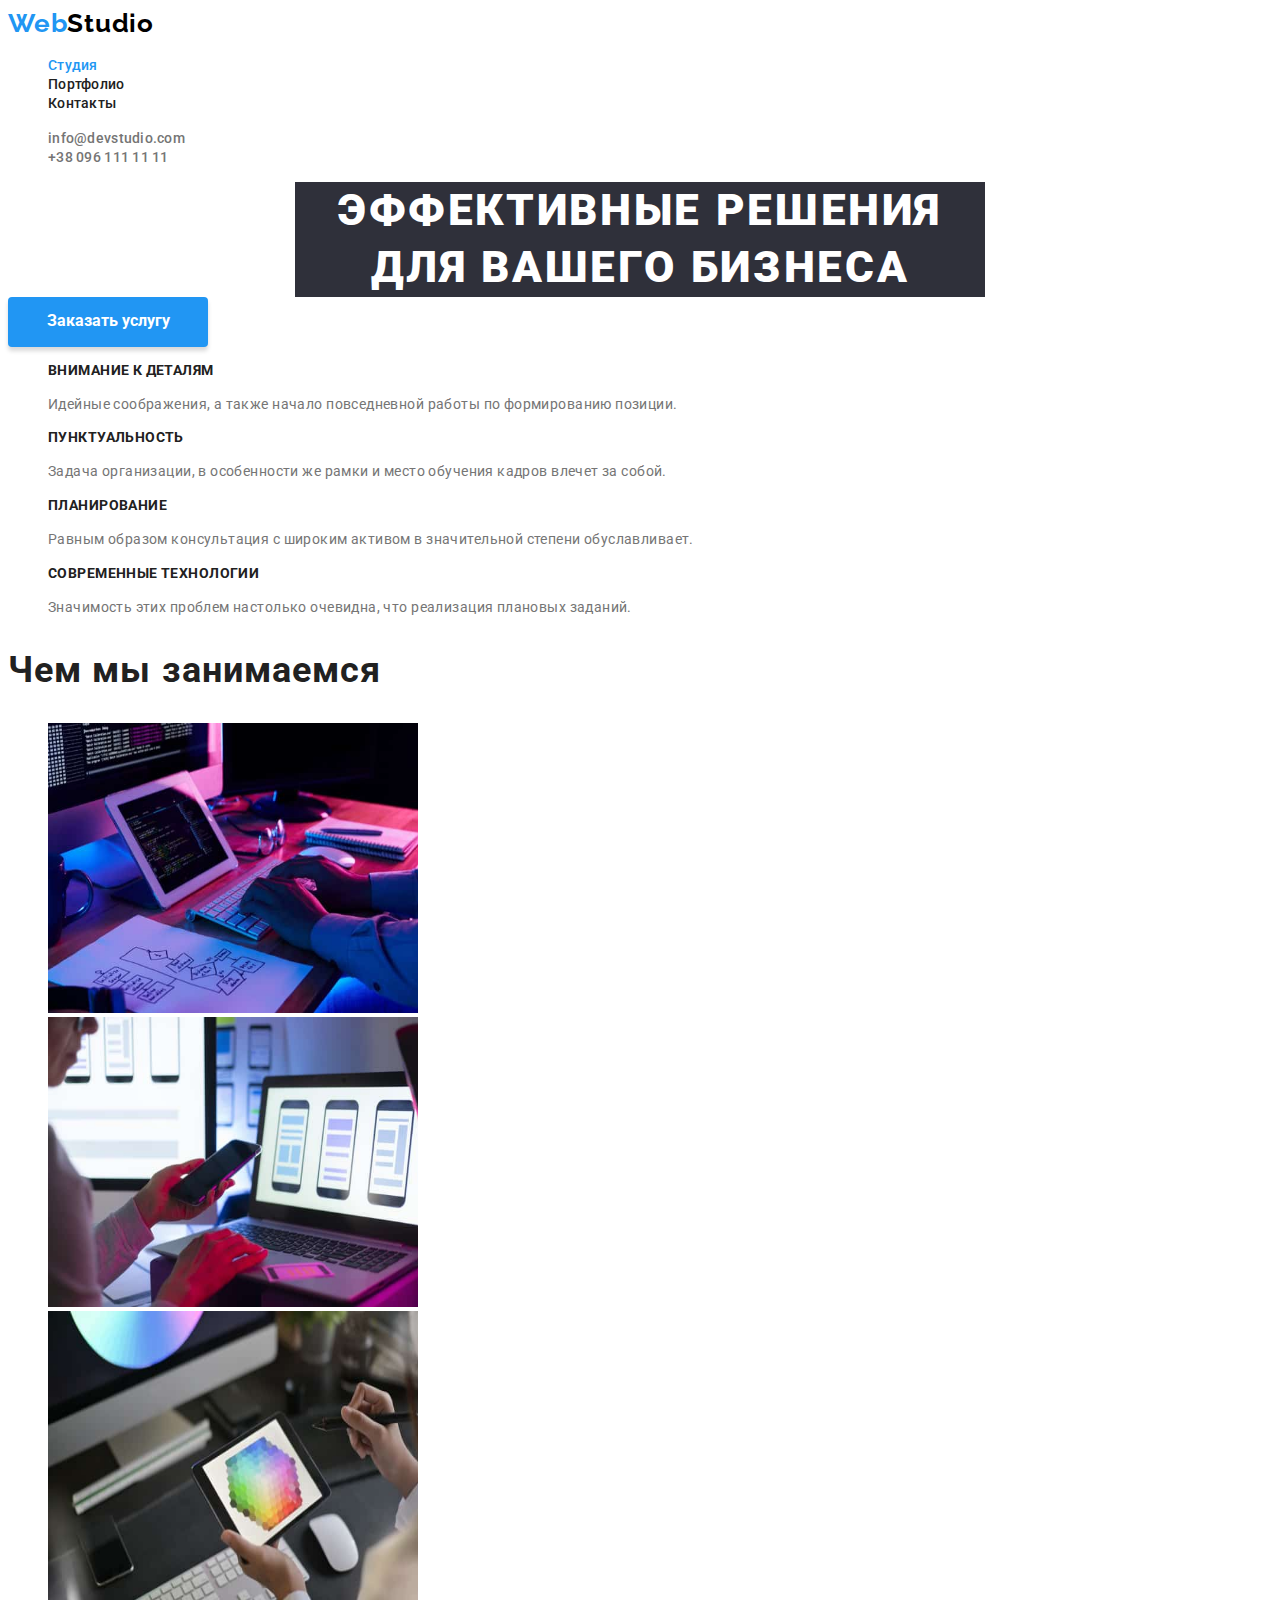
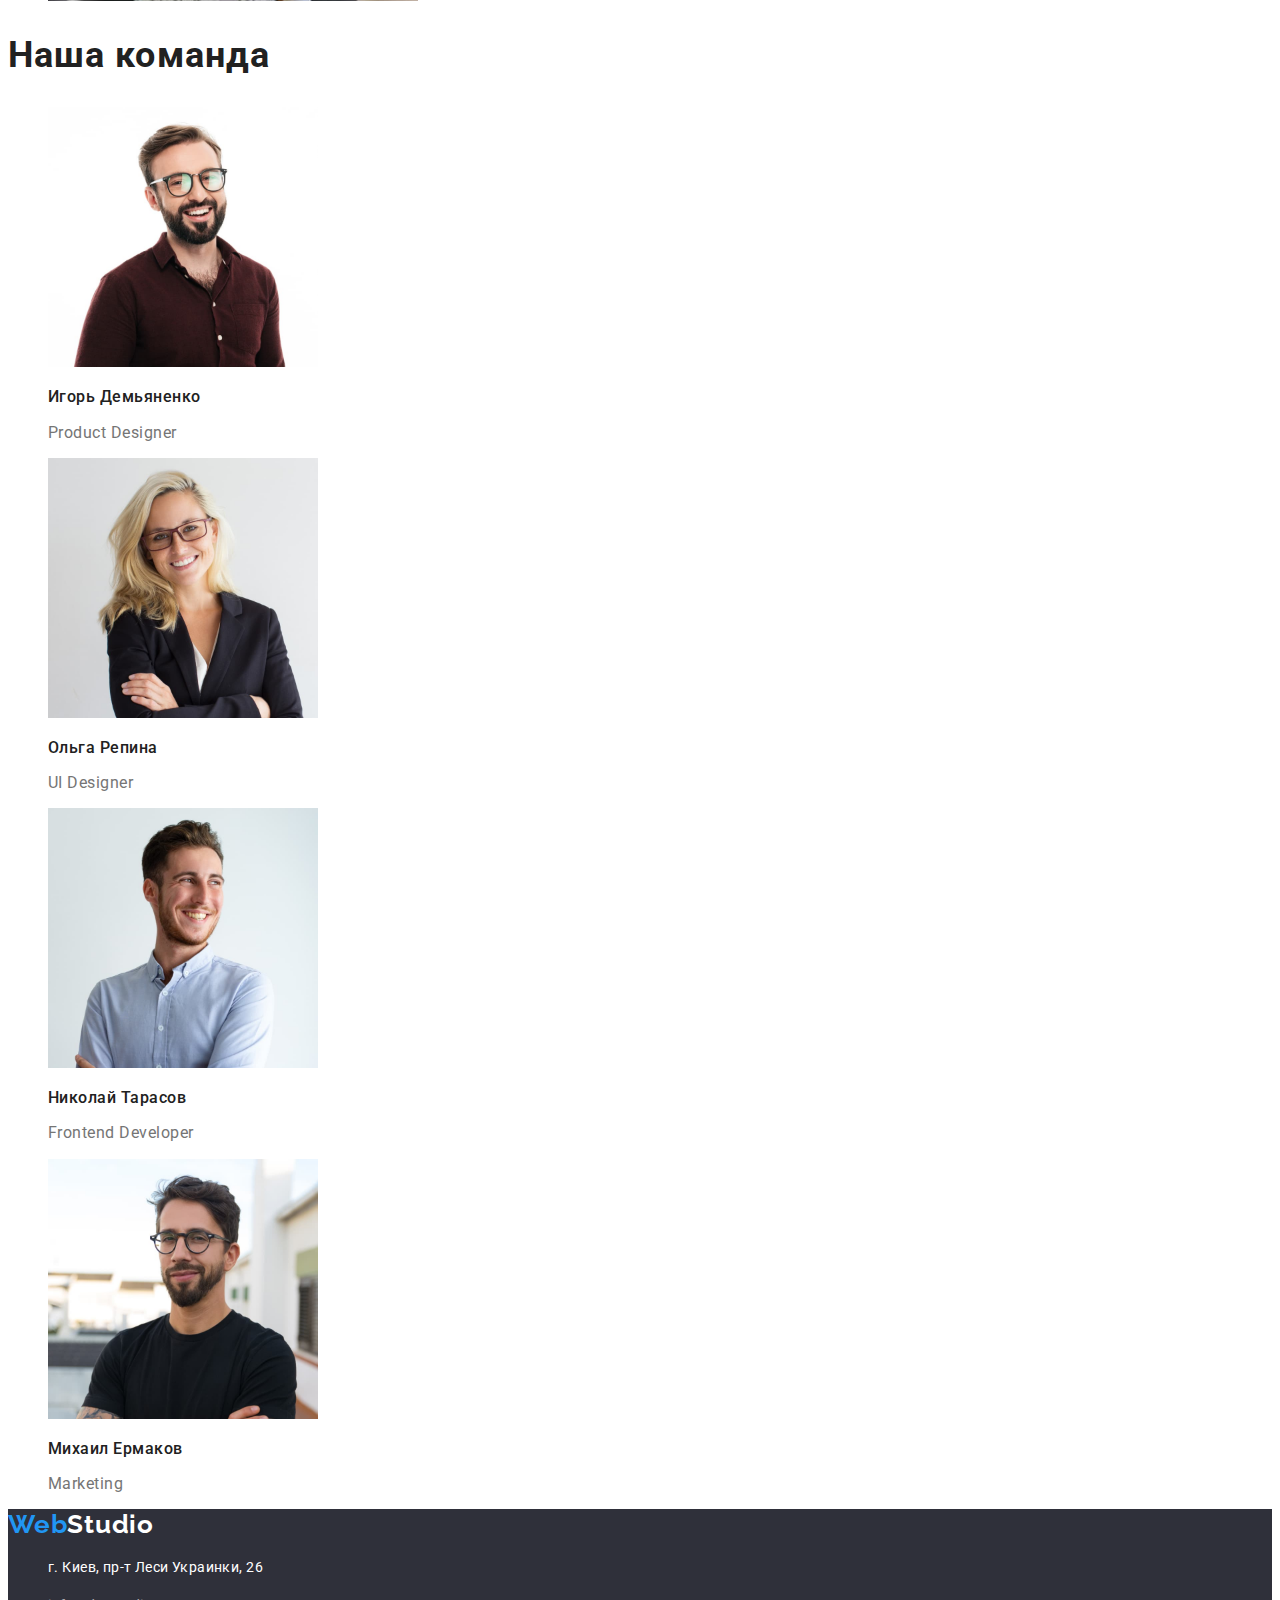
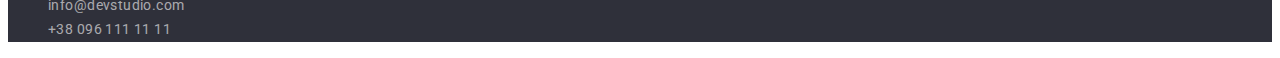
<file: index.html>
<!DOCTYPE html>
<html lang="en">
<head>
    <meta charset="UTF-8">
    <meta http-equiv="X-UA-Compatible" content="IE=edge">
    <meta name="viewport" content="width=device-width, initial-scale=1.0">
    <link rel="preconnect" href="https://fonts.googleapis.com">
    <link rel="preconnect" href="https://fonts.gstatic.com" crossorigin>
    <link href="https://fonts.googleapis.com/css2?family=Raleway:wght@700&family=Roboto:wght@400;500;700;900&display=swap" rel="stylesheet">
    <title>WebStudio</title>
    <link rel="stylesheet" href="css/style.css">
</head>
<body class="info_main">
    <header>
        <nav>
            <a class="webStudio">Web<span class="colorweb">Studio</span></a>
            <ul>
                <li class="a_studio">
                    <a href="./studio.html" class="studio">Студия</a>
                </li>
                <li class="a_studio">
                    <a href="./portfolio.html" class="portfolio">Портфолио</a>
                </li>
                <li class="a_studio">
                    <a href="./contakts.html" class="contakts">Контакты</a>
                </li>
            </ul>
        </nav>
        <ul>
            <li class="a_studio">
                <a href="mailtoinfo@devstudio.com" class="link_info">info@devstudio.com</a>
            </li>
            <li class="a_studio">
                <a href="tel+380961111111" class="link_info">+38 096 111 11 11</a>
            </li>
        </ul>
    </header>
    <main>
        <section class="team_style">
            <h1 lang="ru" class="style_round">
                Эффективные решения для вашего бизнеса
            </h1>
            <button type="button" class="info_button">Заказать услугу</button>
        </section>
        <section>
            <ul>
            <li class="a_studio">
                <h3 class="info_team">Внимание к деталям</h3>
                <p class="text_team">Идейные соображения, а также начало повседневной работы по формированию позиции.</p>
            </li>
                    
            <li class="a_studio">
                <h3 class="info_team">Пунктуальность</h3>
                <p class="text_team">Задача организации, в особенности же рамки и место обучения кадров влечет за собой.</p>
            </li>
                
            <li class="a_studio">
                <h3 class="info_team">Планирование</h3>
                <p class="text_team">Равным образом консультация с широким активом в значительной степени обуславливает.</p>
            </li>
                      
            <li class="a_studio">
                <h3 class="info_team">Современные технологии</h3>
                <p class="text_team">Значимость этих проблем настолько очевидна, что реализация плановых заданий.</p>
            </li>
                    
            </ul>
            </section>
        <section>
                <h2 class="work_team">Чем мы занимаемся</h2>
                <ul>
                    <li class="a_studio">
                        <img src="./image-1/5.jpg" alt="Стол" width="370" height="290">
                    </li>
                    <li class="a_studio">
                        <img src="./image-1/6.jpg" alt="Комп" width="370" height="290">
                    </li>
                    <li class="a_studio"> 
                        <img src="./image-1/7.jpg" alt="Планшет" width="370" height="290">
                    </li>
                </ul>      
        </section>
        <section>
            <h2 class="work_team">Наша команда</h2>
            <ul>
                <li class="a_studio">
                    <img src="./image-1/img(4).jpg" alt="man" width="270" height="260">
                        <h3 class="id_team">Игорь Демьяненко</h3>
                        <p class="skil_team">Product Designer</p> 
                </li>
                <li class="a_studio">
                    <img src="./image-1/img(1).jpg" alt="man" width="270" height="260">
                        <h3 class="id_team">Ольга Репина</h3>
                        <p class="skil_team">UI Designer</p> 
                </li>
                <li class="a_studio">
                    <img src="./image-1/img(2).jpg" alt="man" width="270" height="260">
                       <h3 class="id_team">Николай Тарасов</h3>
                       <p class="skil_team">Frontend Developer</p> 
                </li>
                <li class="a_studio">
                    <img src="./image-1/img(3).jpg" alt="man" width="270" height="260">
                       <h3 class="id_team">Михаил Ермаков</h3>
                       <p class="skil_team">Marketing</p> 
                </li>
            </ul>
         </section>
    </main>
            <footer class="info_link">
                <a class="webStudio_2">Web<span class="style_studio">Studio</span></a>
                <address>
                    <ul>
                        <li class="a_studio"><p class="link_street">г. Киев, пр-т Леси Украинки, 26</p></li>
                        <li class="a_studio"><a href="mailtoinfo@devstudio.com" class="link_infos">info@devstudio.com</a></li>
                        <li class="a_studio"><a href="tel+380961111111" class="link_infos">+38 096 111 11 11</a></li> 
                    </ul>
                </address>
            </footer>
</body>
</html>
</file>
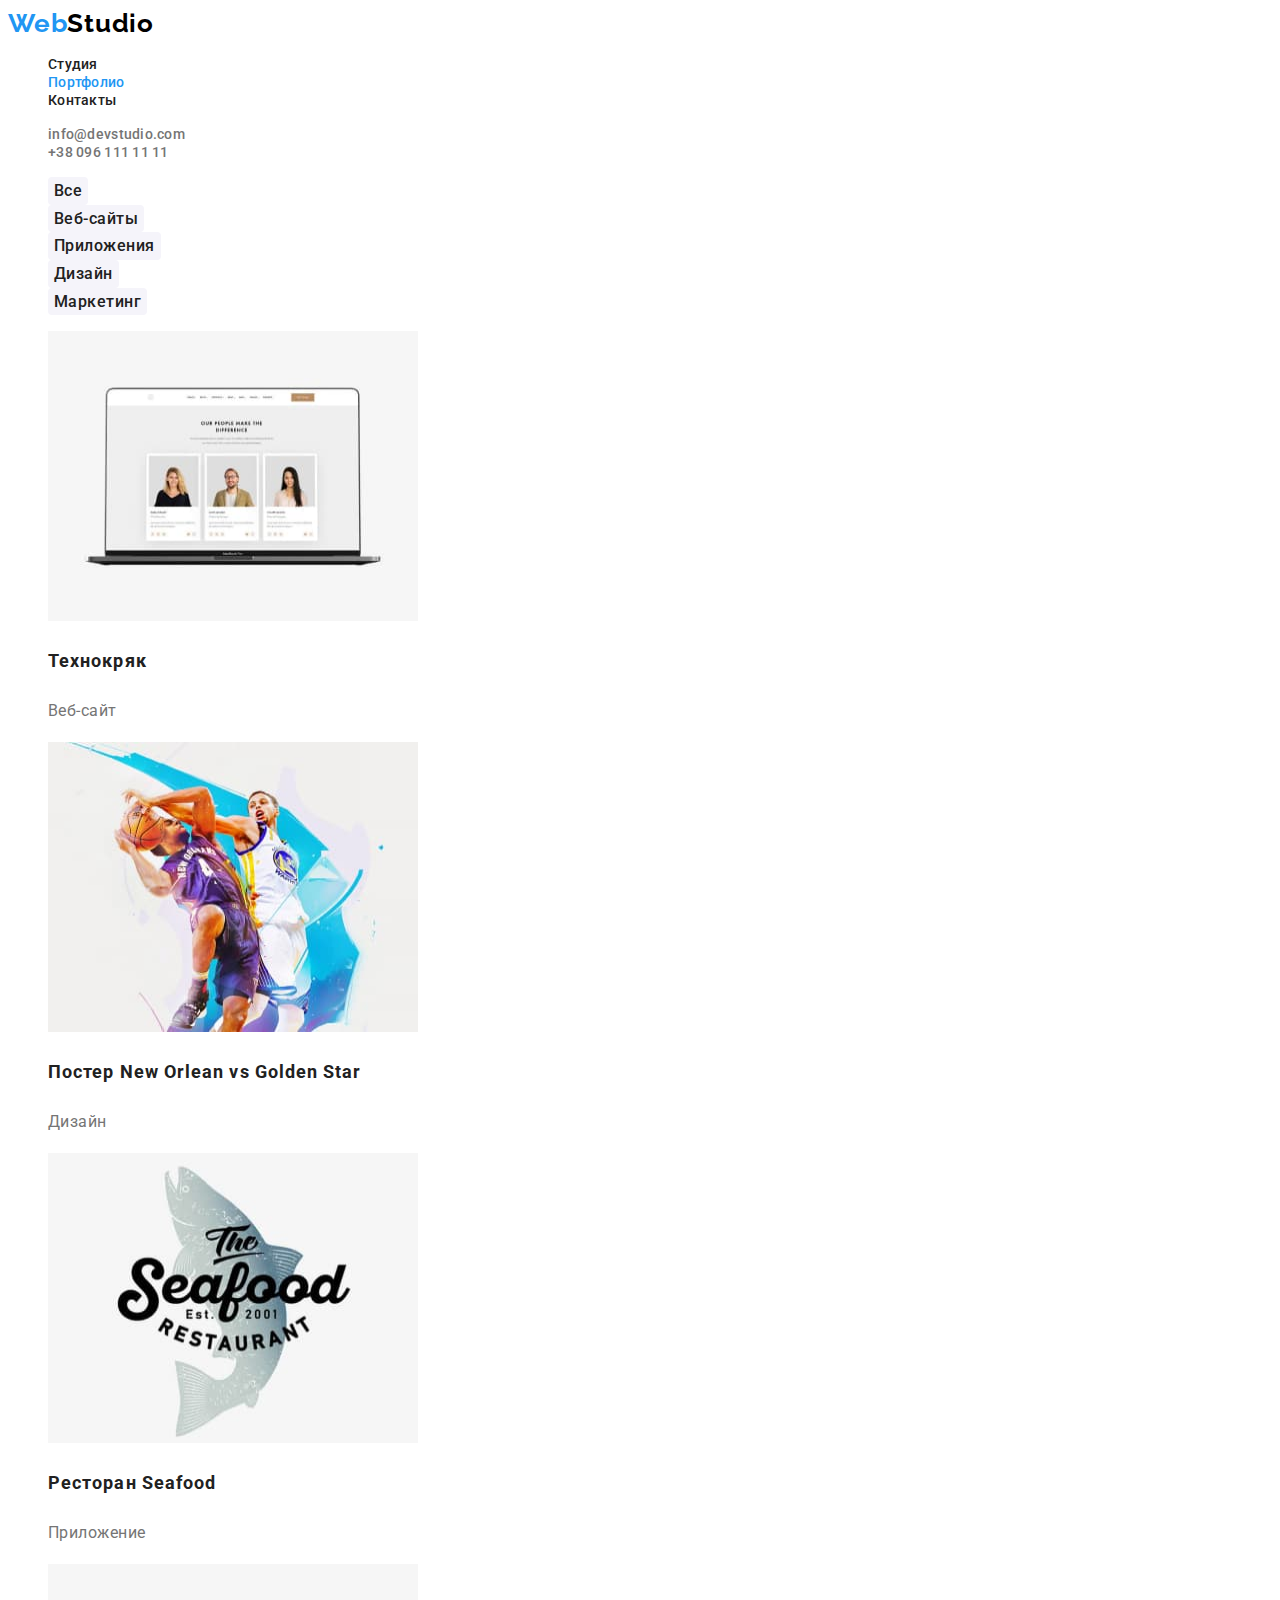
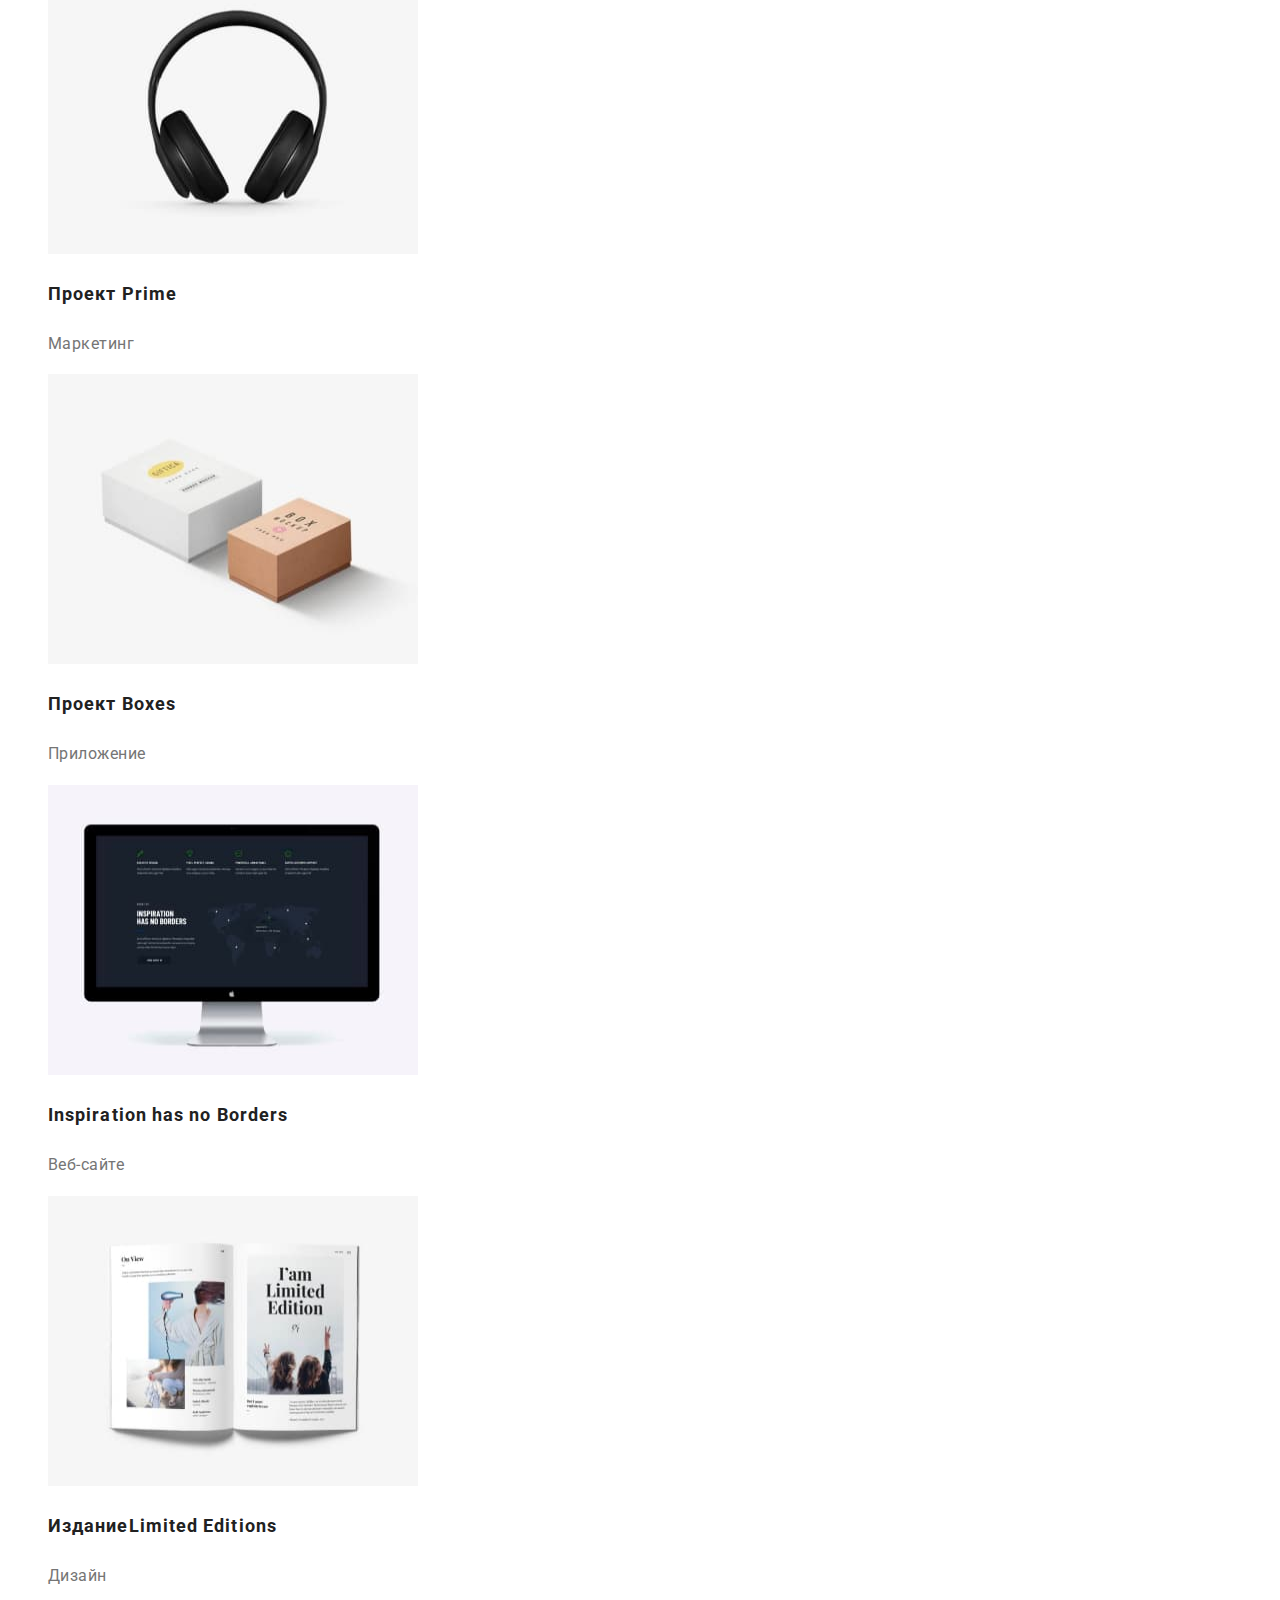
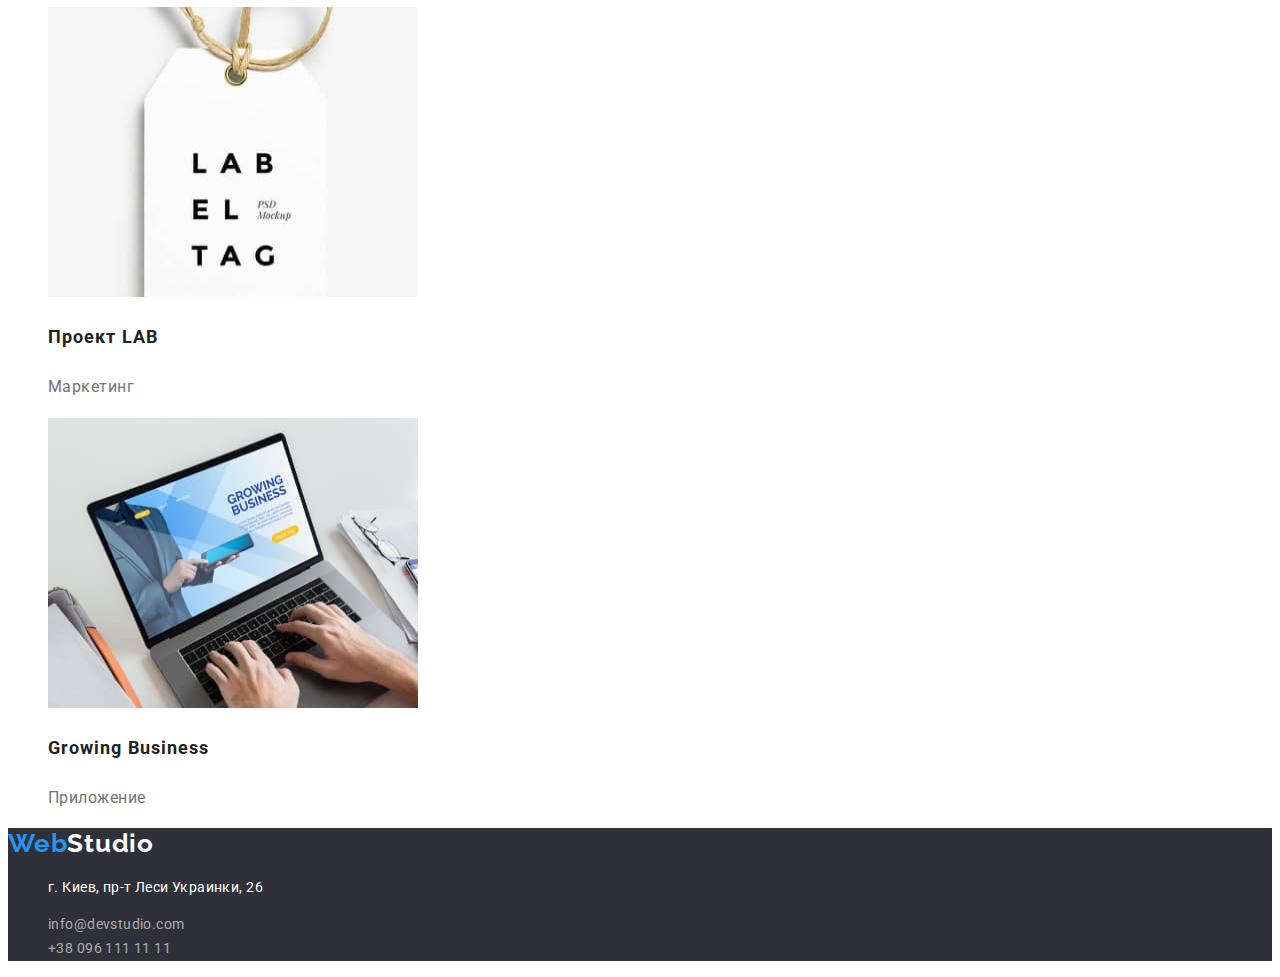
<file: portfolio.html>
<!DOCTYPE html>
<html lang="ru">
<head>
    <meta charset="UTF-8">
    <meta http-equiv="X-UA-Compatible" content="IE=edge">
    <meta name="viewport" content="width=device-width, initial-scale=1.0">
    <link rel="preconnect" href="https://fonts.googleapis.com">
    <link rel="preconnect" href="https://fonts.gstatic.com" crossorigin>
    <link href="https://fonts.googleapis.com/css2?family=Raleway:wght@700&family=Roboto:wght@400;500;700;900&display=swap"
        rel="stylesheet">
    <title>Портфолио</title>
    <link rel="stylesheet" href="css/style.css">
</head>
<body>
    <header>
        <nav>
            <a class="webStudio">Web<span class="colorweb">Studio</span></a>
            <ul>
                <li class="a_studio">
                    <a href="./index.html" class="studio_style">Студия</a>
                </li>
                <li class="a_studio">
                    <a href="" class="portfolio_style">Портфолио</a>
                </li>
                <li class="a_studio">
                <a href="./contakts.html" class="contakts">Контакты</a>
            </li>
            </ul>
        </nav>
        <ul>
            <li class="a_studio">
                <a href="mailtoinfo@devstudio.com" class="link_info">info@devstudio.com</a>
            </li>
            <li class="a_studio">
                <a href="tel+380961111111" class="link_info">+38 096 111 11 11</a>
            </li>
        </ul>
    </header>
    <main>
        <section>
            <ul >
                <li class="a_studio">
                    <button type="button" class="info_buttons">Все</button>
                </li>
                <li class="a_studio">
                    <button type="button" class="info_buttons">Веб-сайты</button>
                </li>
                <li class="a_studio">
                    <button type="button" class="info_buttons">Приложения</button>
                </li>
                <li class="a_studio">
                    <button type="button" class="info_buttons">Дизайн</button>
                </li>
                <li class="a_studio">
                    <button type="button" class="info_buttons">Маркетинг</button>
                </li>
            </ul>
                <ul>
                    <li class="a_studio"><img src="./images-2/img.jpg" width="370" height="290" alt="Ноут"></li>
                    <li class="a_studio">
                        <h3 class="style_work">Технокряк</h3>
                        <p class="style_skill">Веб-сайт</p>
                    </li>
                    
                </ul>
               
                <ul>
                    <li class="a_studio"><img src="./images-2/img(1).jpg" width="370" height="290" alt="Постер"></li>
                    <li class="a_studio">
                        <h3 class="style_work">Постер <span lang="en">New Orlean vs Golden Star</span></h3>
                        <p class="style_skill">Дизайн</p>
                    </li>
                    
                </ul>

                <ul>
                    <li class="a_studio"><img src="./images-2/img(2).jpg" width="370" height="290" alt="Постер"></li>
                    <li class="a_studio">
                        <h3 class="style_work">Ресторан <span lang="en">Seafood</span></h3>
                        <p class="style_skill">Приложение</p>
                    </li>
                    
                </ul>

                <ul>
                    <li class="a_studio"><img src="./images-2/img(3).jpg" width="370" height="290" alt="Наушники"></li>
                    <li class="a_studio">
                        <h3 class="style_work">Проект Prime</h3>
                        <p class="style_skill">Маркетинг</p>
                    </li>
                    
                </ul>

                <ul>
                    <li class="a_studio"><img src="./images-2/img(4).jpg" width="370" height="290" alt="Коробки"></li>
                    <li class="a_studio">
                        <h3 class="style_work">Проект Boxes</h3>
                        <p class="style_skill">Приложение</p>
                    </li>
                    
                </ul>

                <ul>
                    <li class="a_studio"><img src="./images-2/img(5).jpg" width="370" height="290" alt="Монитор"></li>
                    <li class="a_studio">
                        <h3 class="style_work" lang="en">Inspiration has no Borders</h3>
                        <p class="style_skill">Веб-сайте</p>
                    </li>
                    
                </ul>

                <ul>
                    <li class="a_studio"><img src="./images-2/img(6).jpg" width="370" height="290" alt="Книга"></li>
                    <li class="a_studio">
                        <h3 class="style_work">Издание<span lang="en">Limited Editions</span></h3>
                        <p class="style_skill">Дизайн</p>
                    </li>
                    
                </ul>

                <ul>
                    <li class="a_studio"><img src="./images-2/img(7).jpg" width="370" height="290" alt="Бирка"></li>
                    <li class="a_studio">
                        <h3 class="style_work">Проект <span lang="en">LAB</span></h3>
                        <p class="style_skill">Маркетинг</p>
                    </li>
                    
                </ul>

                <ul>
                    <li class="a_studio"><img src="./images-2/img(8).jpg" width="370" height="290" alt="Бирка"></li>
                    <li class="a_studio">
                        <h3 class="style_work">Growing Business</h3>
                        <p class="style_skill">Приложение</p>
                    </li>
                    
                </ul>
        </section>
        <footer class="info_link">
            <a class="webStudio_2">Web<span class="style_studio">Studio</span></a>
            <address>
                <ul>
                    <li class="a_studio">
                        <p class="link_street">г. Киев, пр-т Леси Украинки, 26</p>
                    </li>
                    <li class="a_studio"><a href="mailtoinfo@devstudio.com" class="link_infos">info@devstudio.com</a></li>
                    <li class="a_studio"><a href="tel+380961111111" class="link_infos">+38 096 111 11 11</a></li>
                </ul>
            </address>
        </footer>
    </main>
</body>
</html>
</file>
<file: css/style.css>
.info_main {
    background: #FFFFFF;
    font-family: 'Roboto', 'Raleway';

}
.webStudio {
    font-family: 'Raleway';
    font-style: normal;
    font-weight: 700;
    font-size: 26px;
    line-height: 1.2;
    letter-spacing: 0.03em;
    color: #2196F3;

}
.colorweb {
    font-family: 'Raleway';
    font-style: normal;
    font-weight: 700;
    font-size: 26px;
    line-height: 1.2;
    letter-spacing: 0.03em;
    color:black;
}

.studio {
    font-family: 'Roboto';
    font-style: normal;
    font-weight: 500;
    font-size: 14px;
    line-height: 1.14;
    letter-spacing: 0.02em;
    color: #2196F3;
    text-decoration: none;
    width: 49px;
    height: 16px;
}
.a_studio{
   
    list-style: none;
}


.portfolio {
    font-family: 'Roboto';
    font-style: normal;
    font-weight: 500;
    font-size: 14px;
    line-height: 1.14;
    letter-spacing: 0.02em;
    text-decoration: none;
    color: #212121;
    width: 77px;
    height: 16px;
}

.contakts {
    font-family: 'Roboto';
    font-style: normal;
    font-weight: 500;
    font-size: 14px;
    line-height: 1.14;
    letter-spacing: 0.02em;
    text-decoration: none;
    color: #212121;
    width: 68px;
    height: 16px;
    
}

.link_info {
    font-family: 'Roboto';
    font-style: normal;
    font-weight: 500;
    font-size: 14px;
    line-height: 1.2;
    letter-spacing: 0.02em;
    color: #757575;
    list-style: none;
    text-decoration: none;
}

/*Еффективное решение*/

.style_round {
    font-family: 'Roboto';
    font-style: normal;
    font-weight: 900;
    font-size: 44px;
    line-height: 1.3;
    text-align: center;
    letter-spacing: 0.06em;
    text-transform: uppercase;
    margin: auto;
    color: #FFFFFF;
    background: #2F303A;
    width: 690px;
}

/*Кнопка*/
.info_button{
    font-family: 'Roboto';
    font-style: normal;
    font-weight: 700;
    font-size: 16px;
    line-height: 1.9;
    background: #2196F3;
    box-shadow: 0px 4px 4px rgba(0, 0, 0, 0.15);
    border-radius: 4px;
    color: #FFFFFF;
    cursor: pointer;
    margin: auto;
    text-align: center;
    border: none;   
    width: 200px;
    height: 50px;
}

/*Пункты в работе*/
.info_team {
    font-family: 'Roboto';
    font-style: normal;
    font-weight: 700;
    font-size: 14px;
    line-height: 1.14;
    letter-spacing: 0.03em;
    text-transform: uppercase;
    color: #212121;

}

.text_team {
    font-family: 'Roboto';
    font-style: normal;
    font-weight: 400;
    font-size: 14px;
    line-height: 1.7;
    letter-spacing: 0.03em;
    color: #757575;
}

.work_team {
    font-family: 'Roboto';
    font-style: normal;
    font-weight: 700;
    font-size: 36px;
    line-height: 1.2;
    letter-spacing: 0.03em;
    color: #212121;
}

.id_team {
    font-family: 'Roboto';
    font-style: normal;
    font-weight: 500;
    font-size: 16px;
    line-height: 1.2;
    letter-spacing: 0.03em;
    color: #212121;
}

.skil_team {
    font-family: 'Roboto';
    font-style: normal;
    font-weight: 400;
    font-size: 16px;
    line-height: 1.2;
    letter-spacing: 0.03em;
    color: #757575;
}

/*подвал*/

.webStudio_2 {
    font-family: 'Raleway';
    font-style: normal;
    font-weight: 700;
    font-size: 26px;
    line-height: 1.2;
    letter-spacing: 0.03em;
    color: #2196F3;
}

.style_studio {
    font-family: 'Raleway';
    font-style: normal;
    font-weight: 700;
    font-size: 26px;
    line-height: 1.2;
    letter-spacing: 0.03em;
    color: white;
}

.link_infos {
    font-family: 'Roboto';
    font-style: normal;
    font-weight: 400;
    font-size: 14px;
    line-height: 1.7;
    letter-spacing: 0.03em;
    color: rgba(255, 255, 255, 0.6);
    text-decoration: none;

}

.info_link {
    background: #2F303A;
}
.link_street{
    font-family: 'Roboto';
        font-style: normal;
        font-weight: 400;
        font-size: 14px;
        line-height:1.7;
        letter-spacing: 0.03em;
        color: #FFFFFF;
}
/*СТИЛИ ІТОРОЙ СТРАНИЦИ*/
.studio_style {
    font-family: 'Roboto';
    font-style: normal;
    font-weight: 500;
    font-size: 14px;
    line-height: 1.14;
    letter-spacing: 0.02em;
    text-decoration: none;
    color: #212121;
}
.portfolio_style{
    font-family: 'Roboto';
    font-style: normal;
    font-weight: 500;
    font-size: 14px;
    line-height: 1.14;
    letter-spacing: 0.02em;
    color: #2196F3;
    text-decoration: none;
}
.info_buttons{
    background: #F5F4FA;
    border-radius: 4px;
    font-family: 'Roboto';
    font-style: normal;
    font-weight: 500;
    font-size: 16px;
    line-height: 1.6;
    text-align: center;
    letter-spacing: 0.03em;
    color: #212121;
    border: none;
    cursor: pointer;
    margin: auto;
}
.info_buttons:hover{
        color: #FFFFFF;
        background: #2196F3;
        box-shadow: 0px 3px 1px rgba(0, 0, 0, 0.1), 0px 1px 2px rgba(0, 0, 0, 0.08), 0px 2px 2px rgba(0, 0, 0, 0.12);
        border-radius: 4px;
}

.style_work{
font-family: 'Roboto';
    font-style: normal;
    font-weight: 700;
    font-size: 18px;
    line-height: 2;
    letter-spacing: 0.06em;
    color: #212121;
}
.style_skill{
font-family: 'Roboto';
    font-style: normal;
    font-weight: 400;
    font-size: 16px;
    line-height: 1.8;

    letter-spacing: 0.03em;

    color: #757575;
}
</file>
